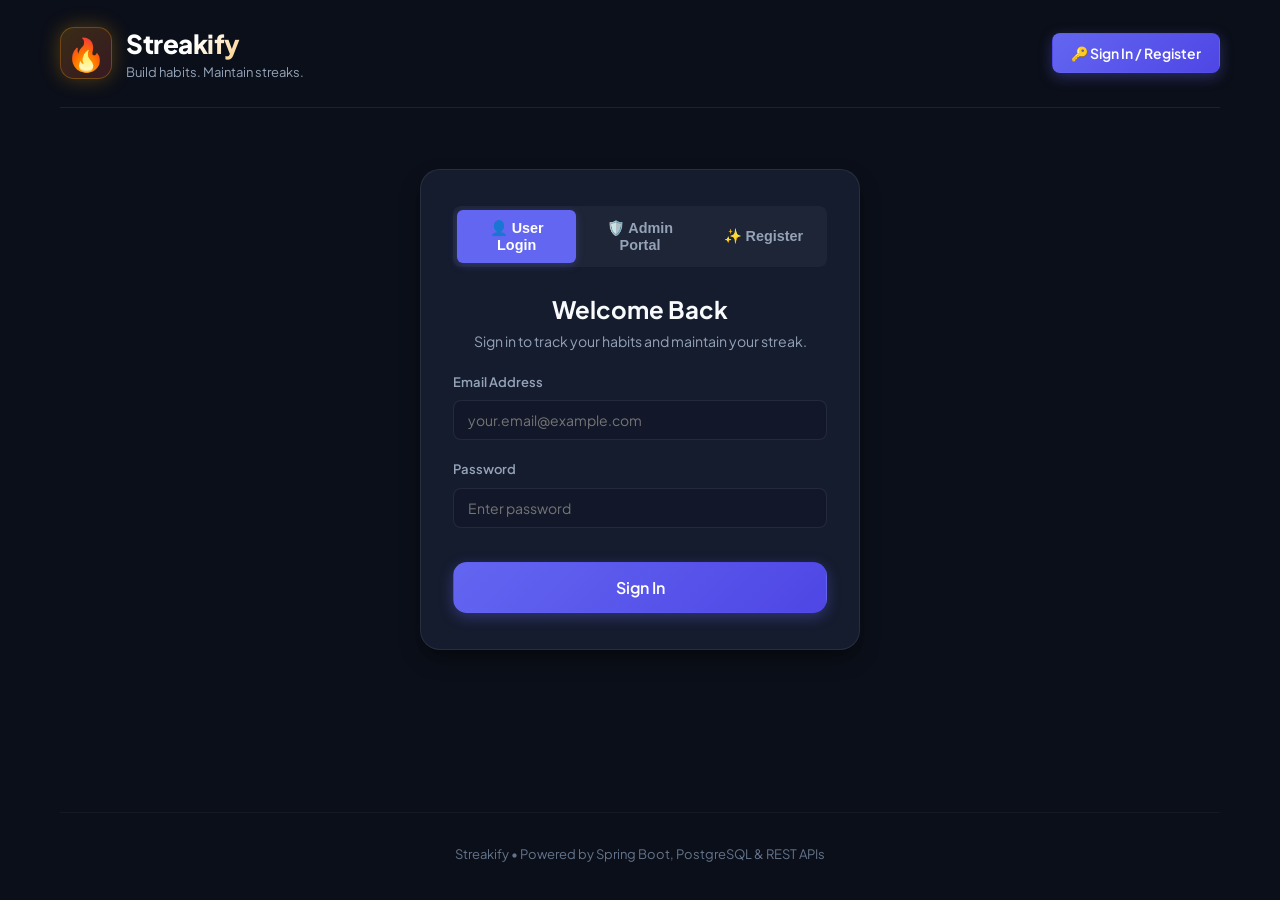
<file: frontend/index.html>
<!DOCTYPE html>
<html lang="en">
<head>
  <meta charset="UTF-8" />
  <meta name="viewport" content="width=device-width, initial-scale=1.0" />
  <title>Streakify - Habit & Streak Tracker</title>
  <link rel="preconnect" href="https://fonts.googleapis.com">
  <link rel="preconnect" href="https://fonts.gstatic.com" crossorigin>
  <link href="https://fonts.googleapis.com/css2?family=Plus+Jakarta+Sans:wght@400;500;600;700;800&display=swap" rel="stylesheet">
  <link rel="stylesheet" href="css/main.css" />
  <link rel="stylesheet" href="css/auth.css" />
  <link rel="stylesheet" href="css/habits.css" />
  <link rel="stylesheet" href="css/admin.css" />
  <link rel="stylesheet" href="css/leaderboard.css" />
</head>
<body>
  <div class="app-container">
    <!-- Navigation / Top Header -->
    <header class="app-header">
      <div class="brand">
        <div class="brand-icon">🔥</div>
        <div>
          <h1 class="brand-name">Streakify</h1>
          <p class="brand-tagline">Build habits. Maintain streaks.</p>
        </div>
      </div>

      <!-- Navigation & Auth Controls -->
      <div class="user-controls" id="headerControls">
        <!-- Logged In Navigation (User or Admin) -->
        <div id="navLoggedIn" class="nav-links" style="display: none;">
          <button id="navBtnHabits" class="nav-btn active">📊 My Habits</button>
          <button id="navBtnAdmin" class="nav-btn" style="display: none;">🛡️ Admin Panel</button>
          <button id="navBtnLeaderboard" class="nav-btn">🏆 Leaderboard</button>
          
          <div class="header-user-info">
            <span id="userBadge" class="user-badge">👤 <span id="userNameDisplay">User</span></span>
            <button id="btnSignOut" class="btn btn-secondary btn-sm" title="Sign Out">Sign Out</button>
          </div>
        </div>

        <!-- Logged Out Button -->
        <div id="navLoggedOut">
          <button id="btnOpenAuth" class="btn btn-primary">🔑 Sign In / Register</button>
        </div>
      </div>
    </header>

    <!-- Main Content Area -->
    <main class="main-content">
      <!-- 1. Authentication View (Shown when not logged in) -->
      <section id="authSection" class="auth-container">
        <div class="auth-card">
          <!-- Auth Tabs -->
          <div class="auth-tabs">
            <button type="button" class="auth-tab active" id="tabUserLogin">👤 User Login</button>
            <button type="button" class="auth-tab" id="tabAdminLogin">🛡️ Admin Portal</button>
            <button type="button" class="auth-tab" id="tabRegister">✨ Register</button>
          </div>

          <div class="auth-header">
            <h2 id="authTitle">Welcome Back</h2>
            <p id="authSubtitle">Sign in to track your habits and maintain your streak.</p>
          </div>

          <form id="authForm">
            <!-- Name field for registration only -->
            <div class="form-group" id="groupAuthName" style="display: none;">
              <label for="authName">Full Name</label>
              <input type="text" id="authName" class="form-control" placeholder="e.g. Amal Alex" />
            </div>

            <div class="form-group">
              <label for="authEmail">Email Address</label>
              <input type="email" id="authEmail" class="form-control" placeholder="your.email@example.com" required />
            </div>

            <div class="form-group">
              <label for="authPassword">Password</label>
              <input type="password" id="authPassword" class="form-control" placeholder="Enter password" required />
            </div>

            <!-- Admin Hint -->
            <div id="adminHintBox" class="admin-hint" style="display: none;">
              🔑 <strong>Default Admin Credentials:</strong><br>
              Email: <code>admin@streakify.com</code> | Password: <code>admin123</code>
            </div>

            <button type="submit" id="btnAuthSubmit" class="btn btn-primary btn-lg" style="width: 100%; margin-top: 14px;">
              Sign In
            </button>
          </form>
        </div>
      </section>

      <!-- 2. User Dashboard (Personal habits) -->
      <div id="dashboardSection" style="display: none;">
        <!-- Top Stats Row -->
        <section class="stats-grid">
          <div class="stat-card">
            <div class="stat-header">
              <span class="stat-title">Active Habits</span>
              <span class="stat-icon">🎯</span>
            </div>
            <div class="stat-value" id="statTotalHabits">0</div>
            <div class="stat-sub">Tracked regularly</div>
          </div>

          <div class="stat-card highlight-card">
            <div class="stat-header">
              <span class="stat-title">Top Streak</span>
              <span class="stat-icon">🏆</span>
            </div>
            <div class="stat-value" id="statBestStreak">0 <span class="unit">days</span></div>
            <div class="stat-sub">Personal best</div>
          </div>

          <div class="stat-card">
            <div class="stat-header">
              <span class="stat-title">Today's Progress</span>
              <span class="stat-icon">⚡</span>
            </div>
            <div class="stat-value" id="statTodayCompleted">0 / 0</div>
            <div class="progress-bar-container">
              <div class="progress-bar-fill" id="todayProgressBar" style="width: 0%"></div>
            </div>
          </div>
        </section>

        <!-- Habits List Section -->
        <section class="habits-section">
          <div class="section-header">
            <div>
              <h2 class="section-title">Your Habits</h2>
              <p class="section-subtitle">Check in daily to build unbreakable momentum.</p>
            </div>
            <button id="btnOpenAddHabit" class="btn btn-primary">
              <span class="icon">+</span> Add New Habit
            </button>
          </div>

          <!-- Empty habits state -->
          <div id="emptyHabitsState" class="card empty-state" style="display: none;">
            <div class="empty-icon">🌱</div>
            <h3>No habits created yet</h3>
            <p>Every journey begins with a single step. Create your first habit now!</p>
            <button id="btnEmptyAddHabit" class="btn btn-primary">
              + Create First Habit
            </button>
          </div>

          <!-- Habit Cards Grid -->
          <div id="habitsGrid" class="habits-grid">
            <!-- Dynamic habit cards will be injected here -->
          </div>
        </section>
      </div>

      <!-- 3. Admin Command Center View -->
      <div id="adminSection" style="display: none;">
        <!-- Admin Overview Stats -->
        <section class="stats-grid">
          <div class="stat-card">
            <div class="stat-header">
              <span class="stat-title">Registered Users</span>
              <span class="stat-icon">👥</span>
            </div>
            <div class="stat-value" id="adminTotalUsers">0</div>
            <div class="stat-sub">Platform total</div>
          </div>

          <div class="stat-card">
            <div class="stat-header">
              <span class="stat-title">Total Habits</span>
              <span class="stat-icon">📘</span>
            </div>
            <div class="stat-value" id="adminTotalHabits">0</div>
            <div class="stat-sub">Created across all users</div>
          </div>

          <div class="stat-card highlight-card">
            <div class="stat-header">
              <span class="stat-title">Active Streaks</span>
              <span class="stat-icon">🔥</span>
            </div>
            <div class="stat-value" id="adminActiveStreaks">0</div>
            <div class="stat-sub">Currently running</div>
          </div>

          <div class="stat-card">
            <div class="stat-header">
              <span class="stat-title">Record Streak</span>
              <span class="stat-icon">👑</span>
            </div>
            <div class="stat-value" id="adminRecordStreak">0 <span class="unit">days</span></div>
            <div class="stat-sub">Platform all-time high</div>
          </div>
        </section>

        <!-- User Management Table -->
        <section class="habits-section">
          <div class="section-header-row">
            <div class="section-title-wrap">
              <h2>User Management & Streak Directory</h2>
              <p>Monitor user accounts, activity status, and overall streak records.</p>
            </div>
            <button id="btnRefreshAdmin" class="btn btn-secondary btn-sm">🔄 Refresh Data</button>
          </div>

          <div class="table-card">
            <table class="app-table">
              <thead>
                <tr>
                  <th>User</th>
                  <th>Email</th>
                  <th>Role</th>
                  <th>Status</th>
                  <th>Habits</th>
                  <th>Current Streak</th>
                  <th>Best Streak</th>
                  <th style="text-align: right;">Actions</th>
                </tr>
              </thead>
              <tbody id="adminUserTableBody">
                <!-- Dynamically populated -->
              </tbody>
            </table>
          </div>
        </section>
      </div>

      <!-- 4. Community Leaderboard View -->
      <div id="leaderboardSection" style="display: none;">
        <div class="section-header-row">
          <div class="section-title-wrap">
            <h2>🏆 Community Leaderboard</h2>
            <p>Top active streaks maintained by dedicated builders.</p>
          </div>
          <button id="btnRefreshLeaderboard" class="btn btn-secondary btn-sm">🔄 Refresh</button>
        </div>

        <div class="table-card">
          <table class="app-table">
            <thead>
              <tr>
                <th style="width: 80px;">Rank</th>
                <th>Builder</th>
                <th>Habit Name</th>
                <th>Current Streak</th>
                <th>Longest Streak</th>
              </tr>
            </thead>
            <tbody id="leaderboardTableBody">
              <!-- Dynamically populated -->
            </tbody>
          </table>
        </div>
      </div>
    </main>

    <!-- Footer -->
    <footer class="app-footer">
      <p>Streakify • Powered by Spring Boot, PostgreSQL & REST APIs</p>
    </footer>
  </div>

  <!-- Modal: Add Habit -->
  <div id="habitModal" class="modal-backdrop" style="display: none;">
    <div class="modal-card">
      <div class="modal-header">
        <h3 class="modal-title">Add New Habit</h3>
        <button class="modal-close" data-close="habitModal">&times;</button>
      </div>
      <form id="newHabitForm">
        <div class="form-group">
          <label for="habitName">Habit Name</label>
          <input type="text" id="habitName" class="form-control" placeholder="e.g., Morning Workout, Read 20 mins" required />
        </div>
        <div class="form-group">
          <div class="label-with-value">
            <label for="habitTargetDays">Weekly Target</label>
            <span class="range-display" id="targetDaysDisplay">7 days / week</span>
          </div>
          <input type="range" id="habitTargetDays" class="form-range" min="1" max="7" value="7" />
          <div class="range-presets">
            <button type="button" class="preset-chip" data-days="7">Every day (7)</button>
            <button type="button" class="preset-chip" data-days="5">Weekdays (5)</button>
            <button type="button" class="preset-chip" data-days="3">3 Days</button>
          </div>
        </div>
        <div class="modal-footer">
          <button type="button" class="btn btn-secondary" data-close="habitModal">Cancel</button>
          <button type="submit" class="btn btn-primary">Save Habit</button>
        </div>
      </form>
    </div>
  </div>

  <!-- Modal: Habit History & Log Past Date -->
  <div id="historyModal" class="modal-backdrop" style="display: none;">
    <div class="modal-card modal-lg">
      <div class="modal-header">
        <div>
          <h3 class="modal-title" id="historyModalTitle">Habit History</h3>
          <p class="modal-subtitle" id="historyModalSubtitle">View all logs and log past dates</p>
        </div>
        <button class="modal-close" data-close="historyModal">&times;</button>
      </div>
      
      <!-- Custom Date Log Bar -->
      <div class="custom-log-bar">
        <h4>Log Specific Date</h4>
        <form id="customDateLogForm" class="custom-log-form">
          <input type="date" id="customLogDate" class="form-control form-control-sm" required />
          <select id="customLogStatus" class="form-select form-select-sm">
            <option value="true">✅ Completed</option>
            <option value="false">❌ Not Completed</option>
          </select>
          <button type="submit" class="btn btn-primary btn-sm">Log / Update</button>
        </form>
      </div>

      <!-- Historical Logs Table / List -->
      <div class="logs-container">
        <h4>Recorded Logs</h4>
        <div id="logsList" class="logs-list">
          <!-- Dynamically populated -->
        </div>
      </div>

      <div class="modal-footer">
        <button type="button" class="btn btn-secondary" data-close="historyModal">Close</button>
      </div>
    </div>
  </div>

  <!-- Modal: Admin View User Habits -->
  <div id="adminHabitsModal" class="modal-backdrop" style="display: none;">
    <div class="modal-card">
      <div class="modal-header">
        <div>
          <h3 class="modal-title" id="adminHabitsModalTitle">User Habits</h3>
          <p class="modal-subtitle" id="adminHabitsModalSubtitle">Habits and streak performance</p>
        </div>
        <button class="modal-close" data-close="adminHabitsModal">&times;</button>
      </div>
      <div id="adminHabitsList" style="display: flex; flex-direction: column; gap: 12px; margin-top: 14px;">
        <!-- Dynamically populated -->
      </div>
      <div class="modal-footer" style="margin-top: 20px;">
        <button type="button" class="btn btn-secondary" data-close="adminHabitsModal">Close</button>
      </div>
    </div>
  </div>

  <!-- Toast Notification Container -->
  <div id="toastContainer" class="toast-container"></div>

  <script src="js/api.js"></script>
  <script src="js/auth.js"></script>
  <script src="js/habits.js"></script>
  <script src="js/admin.js"></script>
  <script src="js/leaderboard.js"></script>
  <script src="js/main.js"></script>
</body>
</html>
</file>
<file: frontend/css/main.css>
/* ==========================================================
   Streakify - Core Design System & Base Layout (main.css)
   ========================================================== */

:root {
  --bg-main: #0b0f19;
  --bg-card: #151c2e;
  --bg-card-hover: #1c263d;
  --bg-modal: #182035;
  --border-color: rgba(255, 255, 255, 0.08);
  --border-focus: #6366f1;
  
  --primary: #6366f1;
  --primary-hover: #4f46e5;
  --primary-light: rgba(99, 102, 241, 0.15);
  
  --accent-streak: #f59e0b;
  --accent-streak-glow: rgba(245, 158, 11, 0.3);
  --accent-flame: #ef4444;
  --success: #10b981;
  --success-light: rgba(16, 185, 129, 0.15);
  --danger: #f43f5e;
  --danger-light: rgba(244, 63, 94, 0.15);

  --text-main: #f8fafc;
  --text-muted: #94a3b8;
  --text-dim: #64748b;

  --radius-sm: 8px;
  --radius-md: 14px;
  --radius-lg: 20px;
  --shadow: 0 10px 25px -5px rgba(0, 0, 0, 0.4), 0 8px 10px -6px rgba(0, 0, 0, 0.3);
  --transition: all 0.2s cubic-bezier(0.4, 0, 0.2, 1);
}

* {
  margin: 0;
  padding: 0;
  box-sizing: border-box;
}

body {
  font-family: 'Plus Jakarta Sans', system-ui, -apple-system, sans-serif;
  background-color: var(--bg-main);
  color: var(--text-main);
  min-height: 100vh;
  line-height: 1.5;
  -webkit-font-smoothing: antialiased;
}

.app-container {
  max-width: 1200px;
  margin: 0 auto;
  padding: 24px 20px;
  display: flex;
  flex-direction: column;
  min-height: 100vh;
}

/* ================= Header ================= */
.app-header {
  display: flex;
  justify-content: space-between;
  align-items: center;
  padding-bottom: 24px;
  border-bottom: 1px solid var(--border-color);
  margin-bottom: 32px;
  flex-wrap: wrap;
  gap: 16px;
}

.brand {
  display: flex;
  align-items: center;
  gap: 14px;
}

.brand-icon {
  font-size: 32px;
  background: linear-gradient(135deg, rgba(245, 158, 11, 0.2), rgba(239, 68, 68, 0.2));
  width: 52px;
  height: 52px;
  border-radius: 14px;
  display: flex;
  align-items: center;
  justify-content: center;
  box-shadow: 0 0 20px var(--accent-streak-glow);
  border: 1px solid rgba(245, 158, 11, 0.3);
}

.brand-name {
  font-size: 26px;
  font-weight: 800;
  letter-spacing: -0.5px;
  background: linear-gradient(135deg, #fff 40%, var(--accent-streak) 100%);
  -webkit-background-clip: text;
  -webkit-text-fill-color: transparent;
}

.brand-tagline {
  font-size: 13px;
  color: var(--text-muted);
}

.user-controls {
  display: flex;
  align-items: center;
  gap: 12px;
}

.header-user-info {
  display: flex;
  align-items: center;
  gap: 10px;
}

.user-badge {
  display: flex;
  align-items: center;
  gap: 8px;
  background: rgba(255, 255, 255, 0.05);
  border: 1px solid var(--border-color);
  padding: 6px 14px;
  border-radius: 999px;
  font-size: 0.88rem;
  font-weight: 600;
}

.nav-links {
  display: flex;
  gap: 8px;
  align-items: center;
}

.nav-btn {
  background: transparent;
  border: 1px solid transparent;
  color: var(--text-muted);
  padding: 6px 12px;
  border-radius: var(--radius-sm);
  font-size: 0.88rem;
  font-weight: 600;
  cursor: pointer;
  transition: var(--transition);
}

.nav-btn:hover, .nav-btn.active {
  background: rgba(255, 255, 255, 0.06);
  color: var(--text-main);
  border-color: var(--border-color);
}

/* ================= Buttons & Forms ================= */
.btn {
  display: inline-flex;
  align-items: center;
  justify-content: center;
  gap: 8px;
  font-family: inherit;
  font-weight: 600;
  font-size: 14px;
  padding: 10px 18px;
  border-radius: var(--radius-sm);
  border: 1px solid transparent;
  cursor: pointer;
  transition: var(--transition);
  outline: none;
  white-space: nowrap;
}

.btn-primary {
  background: linear-gradient(135deg, var(--primary), #4f46e5);
  color: #fff;
  box-shadow: 0 4px 14px rgba(99, 102, 241, 0.35);
}

.btn-primary:hover {
  background: linear-gradient(135deg, #4f46e5, #4338ca);
  transform: translateY(-1px);
  box-shadow: 0 6px 20px rgba(99, 102, 241, 0.45);
}

.btn-secondary {
  background: rgba(255, 255, 255, 0.06);
  color: var(--text-main);
  border-color: var(--border-color);
}

.btn-secondary:hover {
  background: rgba(255, 255, 255, 0.12);
  border-color: rgba(255, 255, 255, 0.2);
}

.btn-danger-outline {
  background: transparent;
  border: 1px solid rgba(244, 63, 94, 0.3);
  color: var(--danger);
  padding: 10px 14px;
  border-radius: var(--radius-sm);
  cursor: pointer;
  transition: var(--transition);
}

.btn-danger-outline:hover {
  background: var(--danger-light);
  border-color: var(--danger);
}

.btn-sm {
  padding: 6px 12px;
  font-size: 13px;
  border-radius: 6px;
}

.btn-lg {
  padding: 14px 28px;
  font-size: 16px;
  border-radius: var(--radius-md);
}

.form-group {
  margin-bottom: 20px;
}

.form-group label {
  display: block;
  font-size: 13px;
  font-weight: 600;
  color: var(--text-muted);
  margin-bottom: 8px;
}

.form-control, .form-select {
  width: 100%;
  font-family: inherit;
  font-size: 14px;
  padding: 10px 14px;
  background-color: #121829;
  border: 1px solid var(--border-color);
  border-radius: var(--radius-sm);
  color: var(--text-main);
  outline: none;
  transition: var(--transition);
}

.form-control:focus, .form-select:focus {
  border-color: var(--border-focus);
  box-shadow: 0 0 0 3px rgba(99, 102, 241, 0.25);
}

/* ================= Modals ================= */
.modal-backdrop {
  position: fixed;
  top: 0;
  left: 0;
  width: 100vw;
  height: 100vh;
  background: rgba(11, 15, 25, 0.75);
  backdrop-filter: blur(8px);
  z-index: 1000;
  display: flex;
  align-items: center;
  justify-content: center;
  padding: 20px;
  animation: fadeIn 0.15s ease;
}

.modal-card {
  background: var(--bg-modal);
  border: 1px solid var(--border-color);
  border-radius: var(--radius-lg);
  padding: 28px;
  width: 100%;
  max-width: 500px;
  box-shadow: var(--shadow);
  animation: slideUp 0.2s cubic-bezier(0.16, 1, 0.3, 1);
}

.modal-header {
  display: flex;
  justify-content: space-between;
  align-items: flex-start;
  margin-bottom: 24px;
}

.modal-title {
  font-size: 20px;
  font-weight: 700;
  color: #fff;
}

.modal-subtitle {
  font-size: 13px;
  color: var(--text-muted);
  margin-top: 4px;
}

.modal-close {
  background: transparent;
  border: none;
  color: var(--text-muted);
  font-size: 24px;
  cursor: pointer;
  line-height: 1;
}

.modal-footer {
  display: flex;
  justify-content: flex-end;
  gap: 12px;
  margin-top: 28px;
}

/* ================= Toast Notifications ================= */
.toast-container {
  position: fixed;
  bottom: 24px;
  right: 24px;
  z-index: 2000;
  display: flex;
  flex-direction: column;
  gap: 10px;
}

.toast {
  background: var(--bg-card);
  border: 1px solid var(--border-color);
  color: var(--text-main);
  padding: 12px 18px;
  border-radius: var(--radius-sm);
  box-shadow: var(--shadow);
  display: flex;
  align-items: center;
  gap: 12px;
  font-size: 14px;
  font-weight: 500;
  animation: slideInRight 0.25s ease;
  transition: all 0.25s ease;
}

.toast.success { border-left: 4px solid var(--success); }
.toast.error { border-left: 4px solid var(--danger); }
.toast.info { border-left: 4px solid var(--primary); }

/* ================= Footer ================= */
.app-footer {
  margin-top: auto;
  padding: 32px 0 12px;
  text-align: center;
  font-size: 13px;
  color: var(--text-dim);
  border-top: 1px solid rgba(255, 255, 255, 0.04);
}

/* ================= Animations ================= */
@keyframes fadeIn {
  from { opacity: 0; }
  to { opacity: 1; }
}

@keyframes slideUp {
  from { opacity: 0; transform: translateY(12px) scale(0.98); }
  to { opacity: 1; transform: translateY(0) scale(1); }
}

@keyframes slideInRight {
  from { opacity: 0; transform: translateX(20px); }
  to { opacity: 1; transform: translateX(0); }
}

@media (max-width: 640px) {
  .app-header {
    flex-direction: column;
    align-items: flex-start;
  }
  .user-controls {
    width: 100%;
    justify-content: space-between;
  }
}
</file>
<file: frontend/css/auth.css>
/* ==========================================================
   Streakify - Authentication Styles (auth.css)
   ========================================================== */

.auth-container {
  display: flex;
  justify-content: center;
  align-items: center;
  min-height: 60vh;
  padding: 20px 0;
}

.auth-card {
  background: var(--bg-card);
  border: 1px solid var(--border-color);
  border-radius: var(--radius-lg);
  padding: 36px 32px;
  width: 100%;
  max-width: 440px;
  box-shadow: var(--shadow);
  animation: slideUp 0.3s ease;
}

.auth-tabs {
  display: flex;
  background: rgba(255, 255, 255, 0.04);
  border-radius: var(--radius-sm);
  padding: 4px;
  margin-bottom: 24px;
  gap: 4px;
}

.auth-tab {
  flex: 1;
  background: transparent;
  border: none;
  color: var(--text-muted);
  padding: 10px 14px;
  border-radius: 6px;
  font-size: 0.9rem;
  font-weight: 600;
  cursor: pointer;
  transition: var(--transition);
  text-align: center;
}

.auth-tab.active {
  background: var(--primary);
  color: #fff;
  box-shadow: 0 2px 8px rgba(99, 102, 241, 0.3);
}

.auth-header {
  text-align: center;
  margin-bottom: 20px;
}

.auth-header h2 {
  font-size: 1.5rem;
  font-weight: 700;
  color: var(--text-main);
}

.auth-header p {
  font-size: 0.88rem;
  color: var(--text-muted);
  margin-top: 4px;
}

.admin-hint {
  margin-top: 16px;
  padding: 10px 12px;
  background: rgba(99, 102, 241, 0.1);
  border: 1px dashed rgba(99, 102, 241, 0.3);
  border-radius: var(--radius-sm);
  font-size: 0.8rem;
  color: var(--text-muted);
  line-height: 1.4;
}

.admin-hint code {
  color: var(--text-main);
  background: rgba(255, 255, 255, 0.08);
  padding: 2px 6px;
  border-radius: 4px;
  font-size: 0.82rem;
}
</file>
<file: frontend/css/habits.css>
/* ==========================================================
   Streakify - Habits Dashboard & Tracking Styles (habits.css)
   ========================================================== */

/* Cards & Stats Grid */
.card {
  background: var(--bg-card);
  border: 1px solid var(--border-color);
  border-radius: var(--radius-md);
  padding: 24px;
  box-shadow: var(--shadow);
}

.stats-grid {
  display: grid;
  grid-template-columns: repeat(auto-fit, minmax(240px, 1fr));
  gap: 20px;
  margin-bottom: 36px;
}

.stat-card {
  background: var(--bg-card);
  border: 1px solid var(--border-color);
  border-radius: var(--radius-md);
  padding: 20px 24px;
  display: flex;
  flex-direction: column;
  position: relative;
  overflow: hidden;
  transition: var(--transition);
}

.stat-card:hover {
  transform: translateY(-2px);
  border-color: rgba(255, 255, 255, 0.15);
}

.stat-header {
  display: flex;
  justify-content: space-between;
  align-items: center;
  margin-bottom: 12px;
}

.stat-title {
  font-size: 13px;
  font-weight: 600;
  text-transform: uppercase;
  letter-spacing: 0.5px;
  color: var(--text-muted);
}

.stat-icon {
  font-size: 20px;
}

.stat-value {
  font-size: 32px;
  font-weight: 800;
  color: #fff;
  line-height: 1.1;
  margin-bottom: 6px;
}

.stat-value .unit {
  font-size: 16px;
  font-weight: 500;
  color: var(--text-muted);
}

.stat-sub {
  font-size: 13px;
  color: var(--text-dim);
}

.highlight-card {
  background: linear-gradient(135deg, rgba(245, 158, 11, 0.08), rgba(239, 68, 68, 0.03));
  border-color: rgba(245, 158, 11, 0.25);
}

.progress-bar-container {
  height: 8px;
  background: rgba(255, 255, 255, 0.08);
  border-radius: 999px;
  overflow: hidden;
  margin-top: 10px;
}

.progress-bar-fill {
  height: 100%;
  background: linear-gradient(90deg, #10b981, #06b6d4);
  border-radius: 999px;
  transition: width 0.4s cubic-bezier(0.4, 0, 0.2, 1);
}

/* Habits Section */
.habits-section {
  display: flex;
  flex-direction: column;
  gap: 24px;
}

.section-header {
  display: flex;
  justify-content: space-between;
  align-items: center;
  flex-wrap: wrap;
  gap: 16px;
}

.section-title {
  font-size: 22px;
  font-weight: 700;
  color: #fff;
}

.section-subtitle {
  font-size: 14px;
  color: var(--text-muted);
}

.empty-state {
  text-align: center;
  padding: 60px 20px;
}

.empty-icon {
  font-size: 48px;
  margin-bottom: 16px;
}

.empty-state h3 {
  font-size: 20px;
  font-weight: 700;
  margin-bottom: 8px;
  color: #fff;
}

.empty-state p {
  color: var(--text-muted);
  max-width: 400px;
  margin: 0 auto 24px;
}

/* Habits Grid & Card */
.habits-grid {
  display: grid;
  grid-template-columns: repeat(auto-fill, minmax(350px, 1fr));
  gap: 24px;
}

.habit-card {
  background: var(--bg-card);
  border: 1px solid var(--border-color);
  border-radius: var(--radius-md);
  padding: 24px;
  display: flex;
  flex-direction: column;
  gap: 20px;
  transition: var(--transition);
  box-shadow: var(--shadow);
}

.habit-card:hover {
  background: var(--bg-card-hover);
  border-color: rgba(255, 255, 255, 0.15);
  transform: translateY(-2px);
}

.habit-top {
  display: flex;
  justify-content: space-between;
  align-items: flex-start;
  gap: 12px;
}

.habit-name {
  font-size: 18px;
  font-weight: 700;
  color: #fff;
  line-height: 1.3;
}

.habit-badge {
  background: rgba(255, 255, 255, 0.05);
  border: 1px solid var(--border-color);
  font-size: 12px;
  font-weight: 600;
  padding: 4px 10px;
  border-radius: 999px;
  color: var(--text-muted);
  white-space: nowrap;
}

.streak-metrics {
  display: flex;
  gap: 14px;
}

.streak-pill {
  display: inline-flex;
  align-items: center;
  gap: 6px;
  background: rgba(255, 255, 255, 0.04);
  border: 1px solid var(--border-color);
  padding: 8px 14px;
  border-radius: var(--radius-sm);
  flex: 1;
}

.streak-pill-label {
  font-size: 11px;
  text-transform: uppercase;
  color: var(--text-dim);
  font-weight: 600;
}

.streak-pill-val {
  font-size: 15px;
  font-weight: 800;
  color: var(--text-main);
  margin-left: auto;
}

.streak-pill-val.active-flame {
  color: var(--accent-streak);
  text-shadow: 0 0 10px var(--accent-streak-glow);
}

/* 7-Day Mini Tracker */
.week-tracker {
  display: grid;
  grid-template-columns: repeat(7, 1fr);
  gap: 6px;
  background: rgba(0, 0, 0, 0.2);
  padding: 8px;
  border-radius: var(--radius-sm);
}

.day-chip {
  display: flex;
  flex-direction: column;
  align-items: center;
  justify-content: center;
  padding: 6px 2px;
  border-radius: 6px;
  background: rgba(255, 255, 255, 0.03);
  border: 1px solid transparent;
  cursor: pointer;
  transition: var(--transition);
}

.day-chip:hover {
  background: rgba(255, 255, 255, 0.08);
}

.day-chip.today {
  border-color: var(--primary);
}

.day-chip.completed {
  background: var(--success-light);
  border-color: rgba(16, 185, 129, 0.3);
}

.day-name {
  font-size: 10px;
  font-weight: 600;
  color: var(--text-dim);
}

.day-chip.today .day-name {
  color: var(--primary);
}

.day-chip.completed .day-name {
  color: #34d399;
}

.day-status {
  font-size: 11px;
  font-weight: 800;
  color: #10b981;
  height: 14px;
}

/* Habit Actions */
.habit-actions {
  display: flex;
  align-items: center;
  gap: 10px;
}

.btn-checkin {
  flex: 1;
  background: rgba(255, 255, 255, 0.06);
  border: 1px solid var(--border-color);
  padding: 10px;
  border-radius: var(--radius-sm);
  font-weight: 600;
  font-size: 13px;
  color: #fff;
  cursor: pointer;
  display: inline-flex;
  align-items: center;
  justify-content: center;
  gap: 6px;
  transition: var(--transition);
}

.btn-checkin:hover {
  background: rgba(255, 255, 255, 0.12);
  border-color: rgba(255, 255, 255, 0.25);
  transform: translateY(-1px);
}

.btn-checkin.done {
  background: var(--success-light);
  border-color: rgba(16, 185, 129, 0.4);
  color: #34d399;
}

.btn-icon {
  background: transparent;
  border: 1px solid var(--border-color);
  color: var(--text-muted);
  width: 38px;
  height: 38px;
  border-radius: var(--radius-sm);
  display: inline-flex;
  align-items: center;
  justify-content: center;
  cursor: pointer;
  transition: var(--transition);
}

.btn-icon:hover {
  background: rgba(255, 255, 255, 0.08);
  color: #fff;
}

.btn-icon.btn-delete:hover {
  background: var(--danger-light);
  border-color: var(--danger);
  color: var(--danger);
}

/* Logs List in History Modal */
.modal-lg {
  max-width: 650px;
}

.custom-log-bar {
  background: rgba(255, 255, 255, 0.02);
  border: 1px solid var(--border-color);
  border-radius: var(--radius-sm);
  padding: 16px;
  margin-bottom: 24px;
}

.custom-log-bar h4 {
  font-size: 14px;
  font-weight: 600;
  color: var(--text-muted);
  margin-bottom: 12px;
}

.custom-log-form {
  display: flex;
  gap: 10px;
}

.logs-container h4 {
  font-size: 14px;
  font-weight: 600;
  color: var(--text-muted);
  margin-bottom: 12px;
}

.logs-list {
  max-height: 280px;
  overflow-y: auto;
  display: flex;
  flex-direction: column;
  gap: 8px;
  padding-right: 4px;
}

.log-item {
  display: flex;
  justify-content: space-between;
  align-items: center;
  padding: 10px 14px;
  background: rgba(255, 255, 255, 0.03);
  border: 1px solid var(--border-color);
  border-radius: var(--radius-sm);
}

.log-status-badge {
  padding: 3px 8px;
  border-radius: 4px;
  font-size: 11px;
  font-weight: 700;
}

.log-status-badge.completed {
  background: var(--success-light);
  color: #34d399;
}

.log-status-badge.missed {
  background: var(--danger-light);
  color: #f43f5e;
}
</file>
<file: frontend/css/admin.css>
/* ==========================================================
   Streakify - Admin Command Center Styles (admin.css)
   ========================================================== */

.section-header-row {
  display: flex;
  justify-content: space-between;
  align-items: center;
  margin-bottom: 20px;
  flex-wrap: wrap;
  gap: 12px;
}

.section-title-wrap h2 {
  font-size: 1.4rem;
  font-weight: 700;
  color: #fff;
}

.section-title-wrap p {
  font-size: 0.88rem;
  color: var(--text-muted);
}

.table-card {
  background: var(--bg-card);
  border: 1px solid var(--border-color);
  border-radius: var(--radius-md);
  overflow-x: auto;
  box-shadow: var(--shadow);
}

.app-table {
  width: 100%;
  border-collapse: collapse;
  text-align: left;
  font-size: 0.9rem;
}

.app-table th {
  background: rgba(255, 255, 255, 0.02);
  color: var(--text-muted);
  font-weight: 600;
  padding: 14px 18px;
  border-bottom: 1px solid var(--border-color);
  text-transform: uppercase;
  font-size: 0.75rem;
  letter-spacing: 0.05em;
}

.app-table td {
  padding: 16px 18px;
  border-bottom: 1px solid rgba(255, 255, 255, 0.04);
  color: var(--text-main);
}

.app-table tbody tr:hover {
  background: rgba(255, 255, 255, 0.02);
}

.badge {
  display: inline-flex;
  align-items: center;
  gap: 4px;
  padding: 4px 10px;
  border-radius: 999px;
  font-size: 0.78rem;
  font-weight: 600;
}

.badge-active {
  background: rgba(16, 185, 129, 0.15);
  color: #10b981;
}

.badge-inactive {
  background: rgba(244, 63, 94, 0.15);
  color: #f43f5e;
}

.badge-role-admin {
  background: rgba(168, 85, 247, 0.15);
  color: #c084fc;
}

.badge-role-user {
  background: rgba(99, 102, 241, 0.15);
  color: #818cf8;
}
</file>
<file: frontend/css/leaderboard.css>
/* ==========================================================
   Streakify - Community Leaderboard Styles (leaderboard.css)
   ========================================================== */

.rank-badge {
  display: inline-flex;
  align-items: center;
  justify-content: center;
  width: 28px;
  height: 28px;
  border-radius: 50%;
  font-weight: 700;
  font-size: 0.85rem;
  background: rgba(255, 255, 255, 0.06);
}

.rank-1 {
  background: rgba(250, 204, 21, 0.2);
  color: #facc15;
}

.rank-2 {
  background: rgba(226, 232, 240, 0.2);
  color: #cbd5e1;
}

.rank-3 {
  background: rgba(217, 119, 6, 0.2);
  color: #f59e0b;
}
</file>
